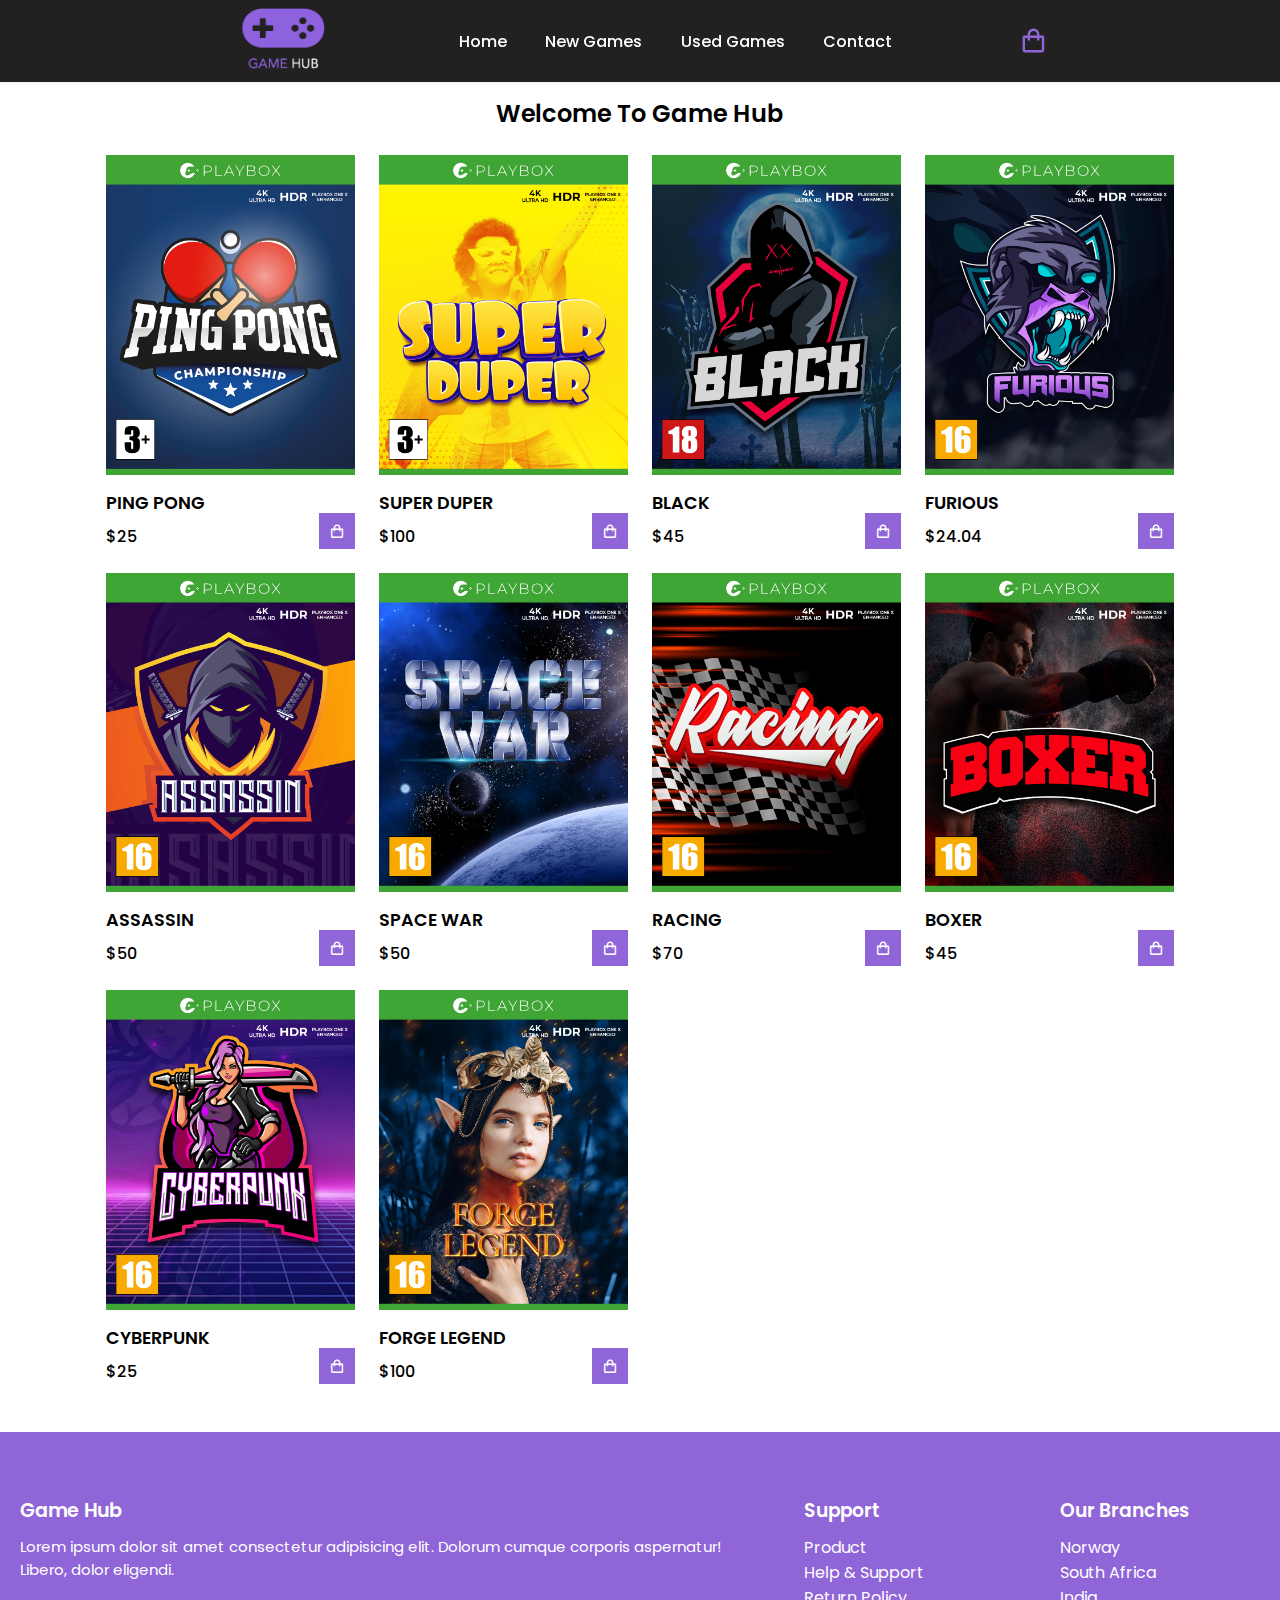
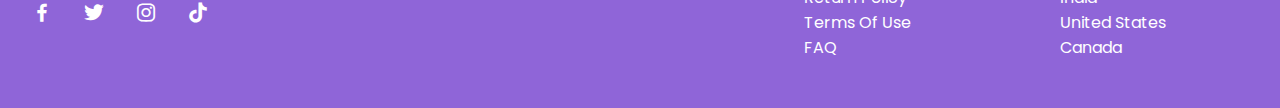
<file: index.html>
<!DOCTYPE html>
<html lang="en">

<head>
    <meta charset="UTF-8">
    <meta http-equiv="X-UA-Compatible" content="IE=edge">
    <meta name="viewport" content="width=device-width, initial-scale=1.0">
    <title>Game Hub</title>
    <!-- Link To CSS -->
    <link rel="stylesheet" href="css/style.css">
    <!-- Box Icons -->
    <link href='https://unpkg.com/boxicons@2.1.1/css/boxicons.min.css' rel='stylesheet'>
    <!-- Hotjar Tracking Code for https://prismatic-bubblegum-a80871.netlify.app/ -->
    <script>
        (function (h, o, t, j, a, r) {
            h.hj = h.hj || function () { (h.hj.q = h.hj.q || []).push(arguments) };
            h._hjSettings = { hjid: 3004598, hjsv: 6 };
            a = o.getElementsByTagName('head')[0];
            r = o.createElement('script'); r.async = 1;
            r.src = t + h._hjSettings.hjid + j + h._hjSettings.hjsv;
            a.appendChild(r);
        })(window, document, 'https://static.hotjar.com/c/hotjar-', '.js?sv=');
    </script>
</head>

<body>
    <!-- Header -->
    <header>
        <!-- Nav -->
        <div class="nav container">
            <a href="index.html" class="logo"><img src="img/gamehublogo.png"></a>
            <ul class="navbar">
                <li><a href="index.html">Home</a></li>
                <li><a href="newgames.html">New Games</a></li>
                <li><a href="usedgames.html">Used Games</a></li>
                <li><a href="contact.html">Contact</a></li>
            </ul>
            <i class='bx bx-menu' id="menu-icon"></i>
            <!-- Cart-Icon -->
            <i class='bx bx-shopping-bag' id="cart-icon"></i>
            <!-- Cart -->
            <div class="cart">
                <h2 class="cart-title">Your Cart</h2>
                <!-- Content -->
                <div class="cart-content">

                </div>
                <!-- Total -->
                <div class="total">
                    <div class="total-title">Total</div>
                    <div class="total-price">$0</div>
                </div>
                <!-- Buy Button -->
                <button type="button" class="btn-buy">Buy Now</button>
                <!-- Cart Close -->
                <i class='bx bx-x' id="close-cart"></i>

            </div>
        </div>
    </header>
    <!-- Shop -->
    <section class="shop container">
        <h2 class="section-title">Welcome To Game Hub</h2>
        <!-- Content -->
        <div class="shop-content">
            <!-- Box 1 -->
            <div class="product-box">
                <img src="img/product1.jpg" alt="" class="product-img">
                <h2 class="product-title">PING PONG</h2>
                <span class="price">$25</span>
                <i class='bx bx-shopping-bag add-cart'></i>
            </div>
            <!-- Box 2 -->
            <div class="product-box">
                <img src="img/product2.jpg" alt="" class="product-img">
                <h2 class="product-title">SUPER DUPER</h2>
                <span class="price">$100</span>
                <i class='bx bx-shopping-bag add-cart'></i>
            </div>
            <!-- Box 3 -->
            <div class="product-box">
                <img src="img/product3.jpg" alt="" class="product-img">
                <h2 class="product-title">BLACK</h2>
                <span class="price">$45</span>
                <i class='bx bx-shopping-bag add-cart'></i>
            </div>
            <!-- Box 4 -->
            <div class="product-box">
                <img src="img/product4.jpg" alt="" class="product-img">
                <h2 class="product-title">FURIOUS</h2>
                <span class="price">$24.04</span>
                <i class='bx bx-shopping-bag add-cart'></i>
            </div>
            <!-- Box 5 -->
            <div class="product-box">
                <img src="img/product5.jpg" alt="" class="product-img">
                <h2 class="product-title">ASSASSIN</h2>
                <span class="price">$50</span>
                <i class='bx bx-shopping-bag add-cart'></i>
            </div>
            <!-- Box 6 -->
            <div class="product-box">
                <img src="img/product6.jpg" alt="" class="product-img">
                <h2 class="product-title">SPACE WAR</h2>
                <span class="price">$50</span>
                <i class='bx bx-shopping-bag add-cart'></i>
            </div>
            <!-- Box 7 -->
            <div class="product-box">
                <img src="img/product7.jpg" alt="" class="product-img">
                <h2 class="product-title">RACING</h2>
                <span class="price">$70</span>
                <i class='bx bx-shopping-bag add-cart'></i>
            </div>
            <!-- Box 8 -->
            <div class="product-box">
                <img src="img/product8.jpg" alt="" class="product-img">
                <h2 class="product-title">BOXER</h2>
                <span class="price">$45</span>
                <i class='bx bx-shopping-bag add-cart'></i>
            </div>
            <!-- Box 9 -->
            <div class="product-box">
                <img src="img/product9.jpg" alt="" class="product-img">
                <h2 class="product-title">CYBERPUNK</h2>
                <span class="price">$25</span>
                <i class='bx bx-shopping-bag add-cart'></i>
            </div>
            <!-- Box 10 -->
            <div class="product-box">
                <img src="img/product10.jpg" alt="" class="product-img">
                <h2 class="product-title">FORGE LEGEND</h2>
                <span class="price">$100</span>
                <i class='bx bx-shopping-bag add-cart'></i>
            </div>
        </div>
    </section>
    <section class="footer">
        <div class="footer-box">
            <h2>Game Hub</h2>
            <p>Lorem ipsum dolor sit amet consectetur adipisicing elit. Dolorum cumque corporis aspernatur! Libero,
                dolor eligendi.</p>

            <div class="social">
                <a href="#"><i class='bx bxl-facebook'></i></a>
                <a href="#"><i class='bx bxl-twitter'></i></a>
                <a href="#"><i class='bx bxl-instagram'></i></a>
                <a href="#"><i class='bx bxl-tiktok'></i></a>
            </div>
        </div>
        <div class="footer-box">
            <h3>Support</h3>
            <li><a href="#">Product</a></li>
            <li><a href="#">Help & Support</a></li>
            <li><a href="#">Return Policy</a></li>
            <li><a href="#">Terms Of Use</a></li>
            <li><a href="#">FAQ</a></li>
        </div>
        <div class="footer-box">
            <h3>Our Branches</h3>
            <li><a href="#">Norway</a></li>
            <li><a href="#">South Africa</a></li>
            <li><a href="#">India</a></li>
            <li><a href="#">United States</a></li>
            <li><a href="#">Canada</a></li>
        </div>
    </section>
    <!-- Link TO JS -->
    <script src="js/main.js"></script>
    <script>
        const menuBtn = document.querySelector('.menu-btn')
        const navlinks = document.querySelector('.nav-links')

        menuBtn.addEventListener('click', () => {
            navlinks.classList.toggle('mobile-menu')
        })
    </script>

</body>

</html>
</file>
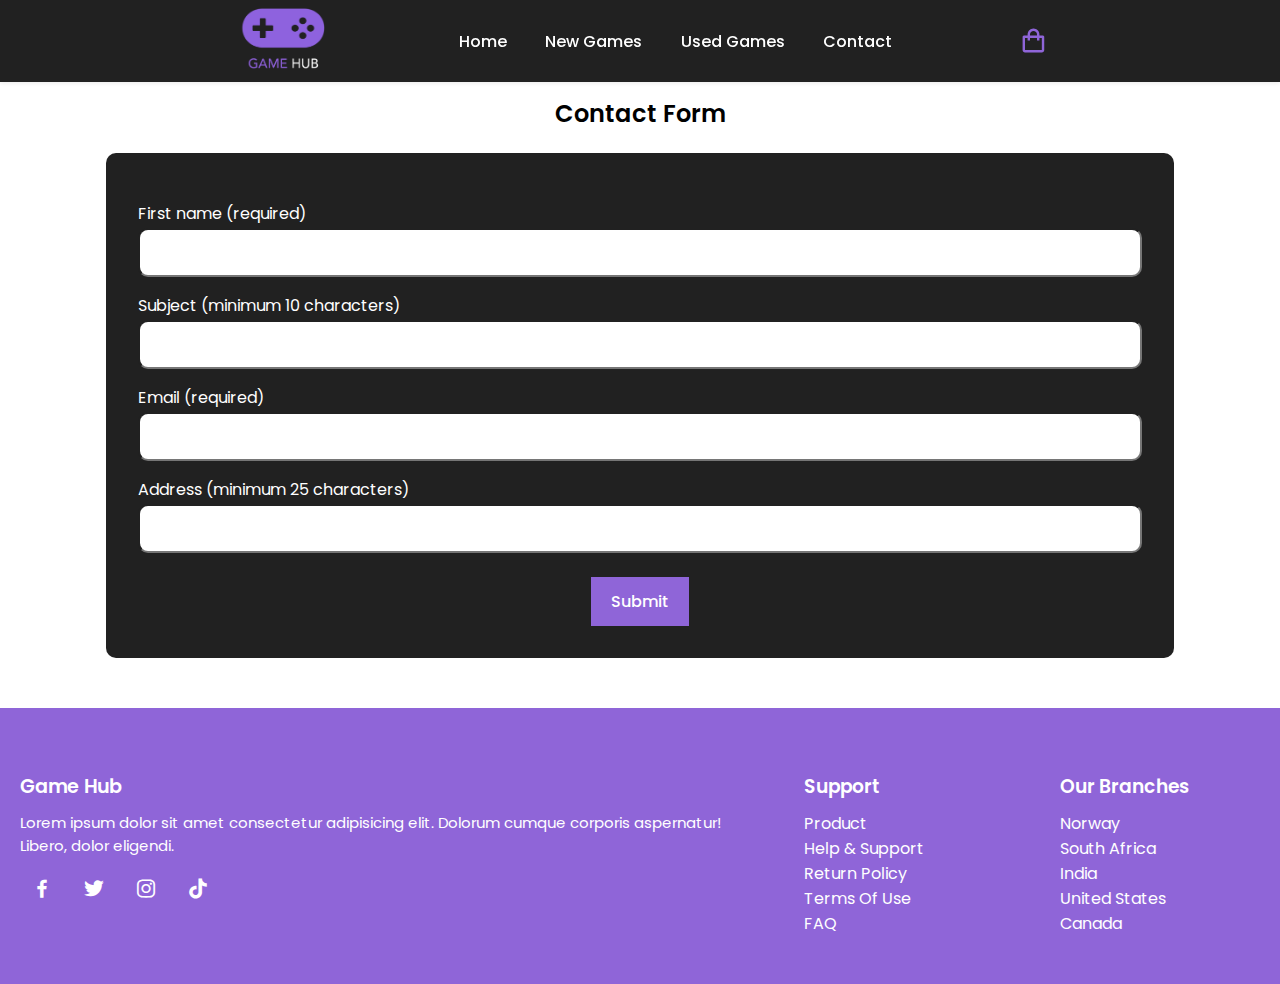
<file: contact.html>
<!DOCTYPE html>
<html lang="en">

<head>
    <meta charset="UTF-8">
    <meta http-equiv="X-UA-Compatible" content="IE=edge">
    <meta name="viewport" content="width=device-width, initial-scale=1.0">
    <title>Contact Form</title>
    <!-- Link To CSS -->
    <link rel="stylesheet" href="css/style.css">
    <!-- Box Icons -->
    <link href='https://unpkg.com/boxicons@2.1.1/css/boxicons.min.css' rel='stylesheet'>
    <!-- Hotjar Tracking Code for https://prismatic-bubblegum-a80871.netlify.app/ -->
    <script>
        (function (h, o, t, j, a, r) {
            h.hj = h.hj || function () { (h.hj.q = h.hj.q || []).push(arguments) };
            h._hjSettings = { hjid: 3004598, hjsv: 6 };
            a = o.getElementsByTagName('head')[0];
            r = o.createElement('script'); r.async = 1;
            r.src = t + h._hjSettings.hjid + j + h._hjSettings.hjsv;
            a.appendChild(r);
        })(window, document, 'https://static.hotjar.com/c/hotjar-', '.js?sv=');
    </script>
</head>
<header>
    <!-- Nav -->
    <div class="nav container">
        <a href="index.html" class="logo"><img src="img/gamehublogo.png"></a>
        <ul class="navbar">
            <li><a href="index.html">Home</a></li>
            <li><a href="newgames.html">New Games</a></li>
            <li><a href="usedgames.html">Used Games</a></li>
            <li><a href="contact.html">Contact</a></li>
        </ul>
        <i class='bx bx-menu' id="menu-icon"></i>
        <!-- Cart-Icon -->
        <i class='bx bx-shopping-bag' id="cart-icon"></i>
        <!-- Cart -->
        <div class="cart">
            <h2 class="cart-title">Your Cart</h2>
            <!-- Content -->
            <div class="cart-content">

            </div>
            <!-- Total -->
            <div class="total">
                <div class="total-title">Total</div>
                <div class="total-price">$0</div>
            </div>
            <!-- Buy Button -->
            <button type="button" class="btn-buy">Buy Now</button>
            <!-- Cart Close -->
            <i class='bx bx-x' id="close-cart"></i>

        </div>
    </div>
</header>

<body>
    <section class="shop container">
        <h2 class="section-title">Contact Form</h2>
    </section>
    <main class="container">
        <form id="contactForm">
            <div>
                <div class="form-success" id="formSuccess">You have succesfully sumited your request!</div>
            </div>
            <div>
                <label>
                    First name (required)
                    <input name="firstName" id="firstName" />
                </label>
                <div class="form-error" id="firstNameError">Please enter your first name</div>
            </div>

            <div>
                <label>
                    Subject (minimum 10 characters)
                    <input name="subject" id="subject" />
                </label>
                <div class="form-error" id="subjectError">Your subject must be at least 10 characters</div>
            </div>

            <div>
                <label>
                    Email (required)
                    <input name="email" id="email" />
                </label>
                <div class="form-error" id="emailError">Please enter a valid email address</div>
            </div>

            <div>
                <label>
                    Address (minimum 25 characters)
                    <input name="address" id="address" />
                </label>
                <div class="form-error" id="addressError">Your address must be at least 25 characters</div>
            </div>


            <button class="btn-sumit">Submit</button>

        </form>
    </main>
    <section class="footer">
        <div class="footer-box">
            <h2>Game Hub</h2>
            <p>Lorem ipsum dolor sit amet consectetur adipisicing elit. Dolorum cumque corporis aspernatur! Libero,
                dolor eligendi.</p>

            <div class="social">
                <a href="#"><i class='bx bxl-facebook'></i></a>
                <a href="#"><i class='bx bxl-twitter'></i></a>
                <a href="#"><i class='bx bxl-instagram'></i></a>
                <a href="#"><i class='bx bxl-tiktok'></i></a>
            </div>
        </div>
        <div class="footer-box">
            <h3>Support</h3>
            <li><a href="#">Product</a></li>
            <li><a href="#">Help & Support</a></li>
            <li><a href="#">Return Policy</a></li>
            <li><a href="#">Terms Of Use</a></li>
            <li><a href="#">FAQ</a></li>
        </div>
        <div class="footer-box">
            <h3>Our Branches</h3>
            <li><a href="#">Norway</a></li>
            <li><a href="#">South Africa</a></li>
            <li><a href="#">India</a></li>
            <li><a href="#">United States</a></li>
            <li><a href="#">Canada</a></li>
        </div>
    </section>
    <script src="js/contact.js"></script>
    <script src="js/main.js"></script>
    <script>
        const menuBtn = document.querySelector('.menu-btn')
        const navlinks = document.querySelector('.nav-links')

        menuBtn.addEventListener('click', () => {
            navlinks.classList.toggle('mobile-menu')
        })
    </script>
</body>

</html>
</file>
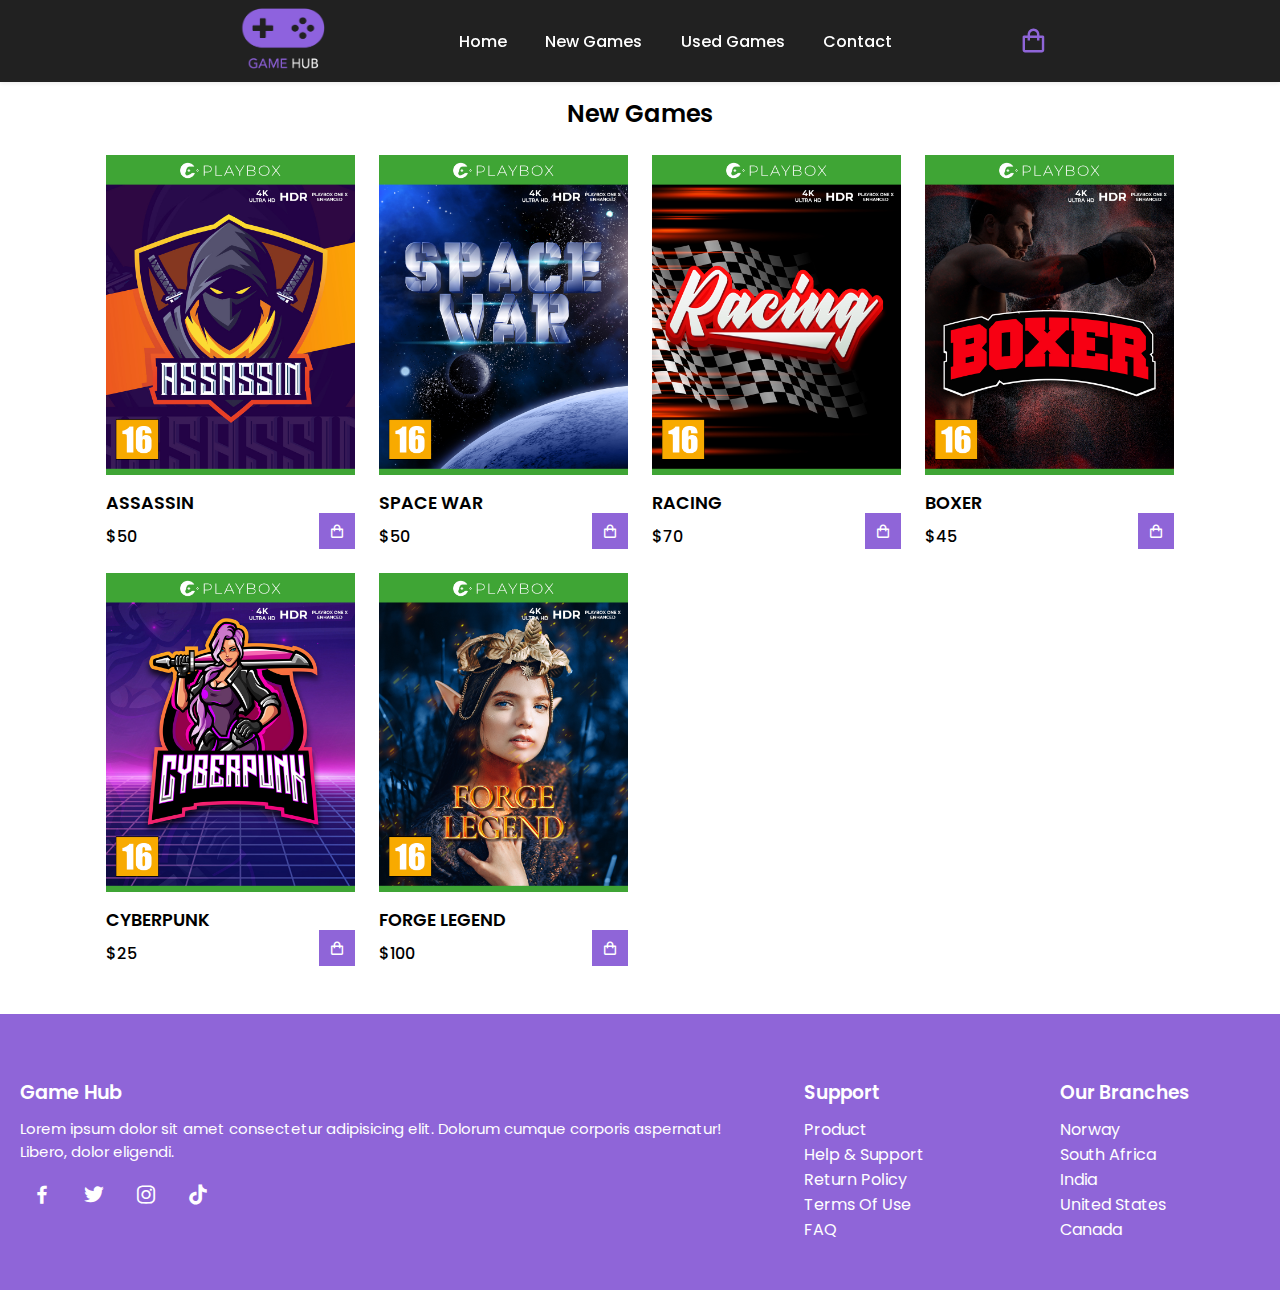
<file: newgames.html>
<!DOCTYPE html>
<html lang="en">

<head>
    <meta charset="UTF-8">
    <meta http-equiv="X-UA-Compatible" content="IE=edge">
    <meta name="viewport" content="width=device-width, initial-scale=1.0">
    <title>New Games</title>
    <!-- Link To CSS -->
    <link rel="stylesheet" href="css/style.css">
    <!-- Box Icons -->
    <link href='https://unpkg.com/boxicons@2.1.1/css/boxicons.min.css' rel='stylesheet'>
    <!-- Hotjar Tracking Code for https://prismatic-bubblegum-a80871.netlify.app/ -->
    <script>
        (function (h, o, t, j, a, r) {
            h.hj = h.hj || function () { (h.hj.q = h.hj.q || []).push(arguments) };
            h._hjSettings = { hjid: 3004598, hjsv: 6 };
            a = o.getElementsByTagName('head')[0];
            r = o.createElement('script'); r.async = 1;
            r.src = t + h._hjSettings.hjid + j + h._hjSettings.hjsv;
            a.appendChild(r);
        })(window, document, 'https://static.hotjar.com/c/hotjar-', '.js?sv=');
    </script>
</head>

<body>
    <!-- Header -->
    <header>
        <!-- Nav -->
        <div class="nav container">
            <a href="index.html" class="logo"><img src="img/gamehublogo.png"></a>
            <ul class="navbar">
                <li><a href="index.html">Home</a></li>
                <li><a href="newgames.html">New Games</a></li>
                <li><a href="usedgames.html">Used Games</a></li>
                <li><a href="contact.html">Contact</a></li>
            </ul>
            <i class='bx bx-menu' id="menu-icon"></i>
            <!-- Cart-Icon -->
            <i class='bx bx-shopping-bag' id="cart-icon"></i>
            <!-- Cart -->
            <div class="cart">
                <h2 class="cart-title">Your Cart</h2>
                <!-- Content -->
                <div class="cart-content">

                </div>
                <!-- Total -->
                <div class="total">
                    <div class="total-title">Total</div>
                    <div class="total-price">$0</div>
                </div>
                <!-- Buy Button -->
                <button type="button" class="btn-buy">Buy Now</button>
                <!-- Cart Close -->
                <i class='bx bx-x' id="close-cart"></i>

            </div>
        </div>
    </header>
    <!-- Shop -->
    <section class="shop container">
        <h2 class="section-title">New Games</h2>
        <!-- Content -->
        <div class="shop-content">
            <!-- Box 5 -->
            <div class="product-box">
                <img src="img/product5.jpg" alt="" class="product-img">
                <h2 class="product-title">ASSASSIN</h2>
                <span class="price">$50</span>
                <i class='bx bx-shopping-bag add-cart'></i>
            </div>
            <!-- Box 6 -->
            <div class="product-box">
                <img src="img/product6.jpg" alt="" class="product-img">
                <h2 class="product-title">SPACE WAR</h2>
                <span class="price">$50</span>
                <i class='bx bx-shopping-bag add-cart'></i>
            </div>
            <!-- Box 7 -->
            <div class="product-box">
                <img src="img/product7.jpg" alt="" class="product-img">
                <h2 class="product-title">RACING</h2>
                <span class="price">$70</span>
                <i class='bx bx-shopping-bag add-cart'></i>
            </div>
            <!-- Box 8 -->
            <div class="product-box">
                <img src="img/product8.jpg" alt="" class="product-img">
                <h2 class="product-title">BOXER</h2>
                <span class="price">$45</span>
                <i class='bx bx-shopping-bag add-cart'></i>
            </div>
            <!-- Box 9 -->
            <div class="product-box">
                <img src="img/product9.jpg" alt="" class="product-img">
                <h2 class="product-title">CYBERPUNK</h2>
                <span class="price">$25</span>
                <i class='bx bx-shopping-bag add-cart'></i>
            </div>
            <!-- Box 10 -->
            <div class="product-box">
                <img src="img/product10.jpg" alt="" class="product-img">
                <h2 class="product-title">FORGE LEGEND</h2>
                <span class="price">$100</span>
                <i class='bx bx-shopping-bag add-cart'></i>
            </div>
        </div>
    </section>
    <section class="footer">
        <div class="footer-box">
            <h2>Game Hub</h2>
            <p>Lorem ipsum dolor sit amet consectetur adipisicing elit. Dolorum cumque corporis aspernatur! Libero,
                dolor eligendi.</p>

            <div class="social">
                <a href="#"><i class='bx bxl-facebook'></i></a>
                <a href="#"><i class='bx bxl-twitter'></i></a>
                <a href="#"><i class='bx bxl-instagram'></i></a>
                <a href="#"><i class='bx bxl-tiktok'></i></a>
            </div>
        </div>
        <div class="footer-box">
            <h3>Support</h3>
            <li><a href="#">Product</a></li>
            <li><a href="#">Help & Support</a></li>
            <li><a href="#">Return Policy</a></li>
            <li><a href="#">Terms Of Use</a></li>
            <li><a href="#">FAQ</a></li>
        </div>
        <div class="footer-box">
            <h3>Our Branches</h3>
            <li><a href="#">Norway</a></li>
            <li><a href="#">South Africa</a></li>
            <li><a href="#">India</a></li>
            <li><a href="#">United States</a></li>
            <li><a href="#">Canada</a></li>
        </div>
    </section>
    <!-- Link TO JS -->
    <script src="js/main.js"></script>
    <script>
        const menuBtn = document.querySelector('.menu-btn')
        const navlinks = document.querySelector('.nav-links')

        menuBtn.addEventListener('click', () => {
            navlinks.classList.toggle('mobile-menu')
        })
    </script>

</body>

</html>
</file>
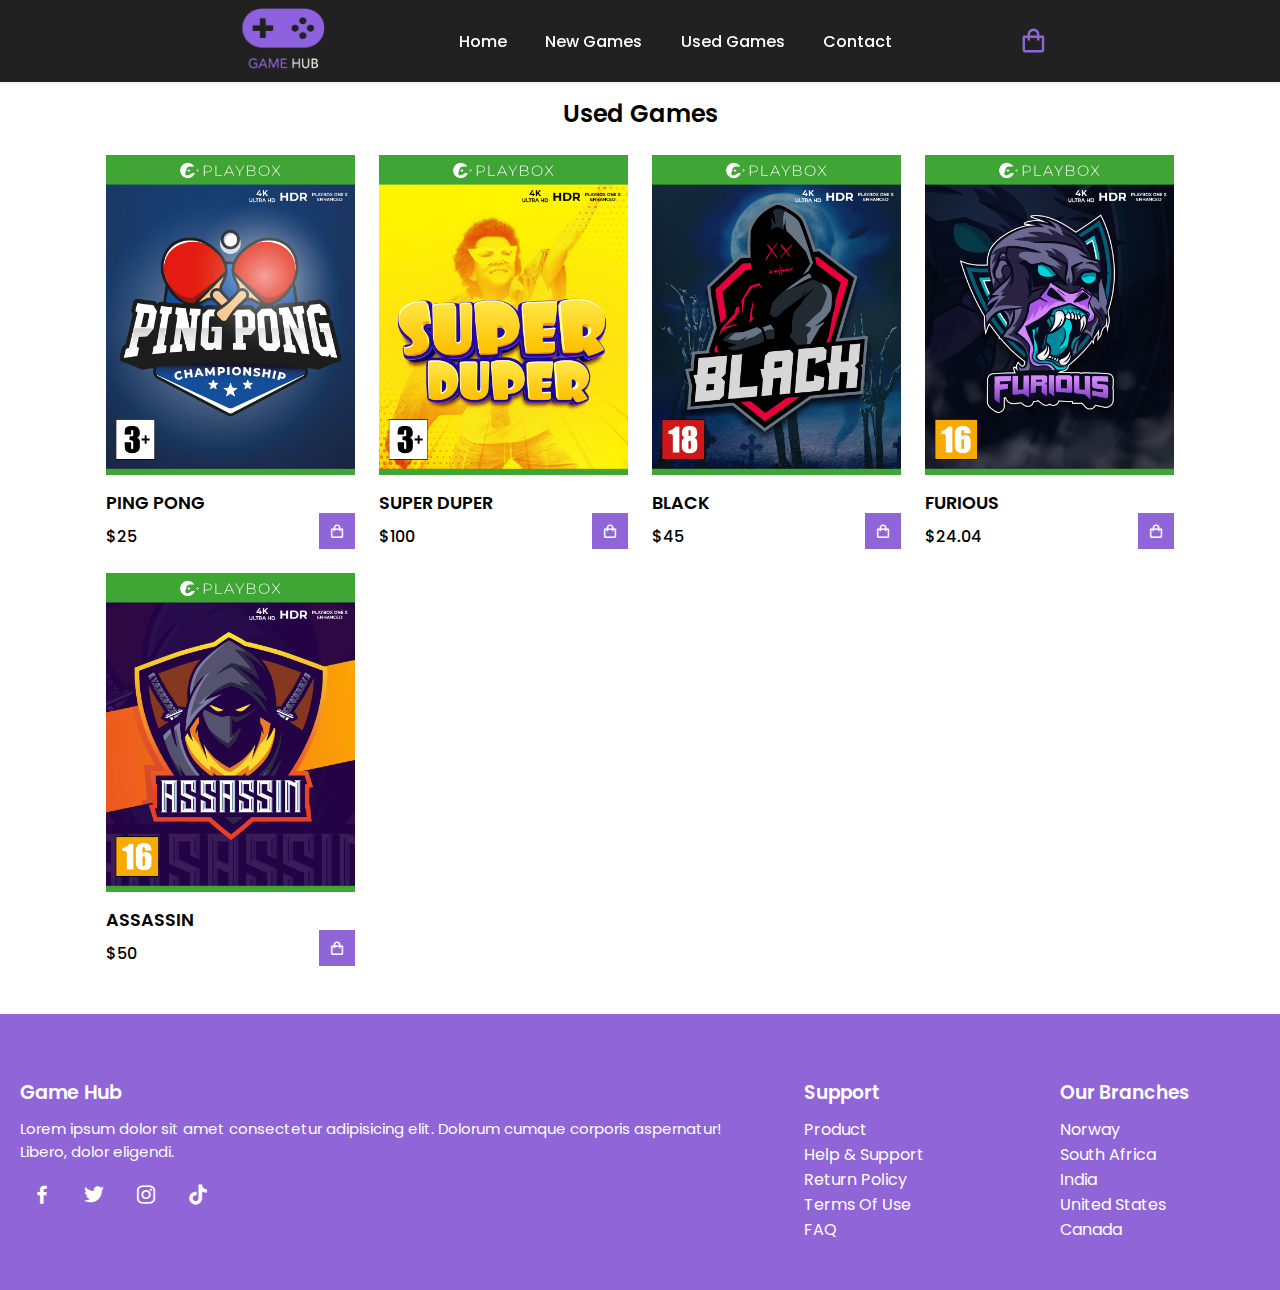
<file: usedgames.html>
<!DOCTYPE html>
<html lang="en">

<head>
    <meta charset="UTF-8">
    <meta http-equiv="X-UA-Compatible" content="IE=edge">
    <meta name="viewport" content="width=device-width, initial-scale=1.0">
    <title>Used Games</title>
    <!-- Link To CSS -->
    <link rel="stylesheet" href="css/style.css">
    <!-- Box Icons -->
    <link href='https://unpkg.com/boxicons@2.1.1/css/boxicons.min.css' rel='stylesheet'>
    <!-- Hotjar Tracking Code for https://prismatic-bubblegum-a80871.netlify.app/ -->
    <script>
        (function (h, o, t, j, a, r) {
            h.hj = h.hj || function () { (h.hj.q = h.hj.q || []).push(arguments) };
            h._hjSettings = { hjid: 3004598, hjsv: 6 };
            a = o.getElementsByTagName('head')[0];
            r = o.createElement('script'); r.async = 1;
            r.src = t + h._hjSettings.hjid + j + h._hjSettings.hjsv;
            a.appendChild(r);
        })(window, document, 'https://static.hotjar.com/c/hotjar-', '.js?sv=');
    </script>
</head>

<body>
    <!-- Header -->
    <header>
        <!-- Nav -->
        <div class="nav container">
            <a href="index.html" class="logo"><img src="img/gamehublogo.png"></a>
            <ul class="navbar">
                <li><a href="index.html">Home</a></li>
                <li><a href="newgames.html">New Games</a></li>
                <li><a href="usedgames.html">Used Games</a></li>
                <li><a href="contact.html">Contact</a></li>
            </ul>
            <i class='bx bx-menu' id="menu-icon"></i>
            <!-- Cart-Icon -->
            <i class='bx bx-shopping-bag' id="cart-icon"></i>
            <!-- Cart -->
            <div class="cart">
                <h2 class="cart-title">Your Cart</h2>
                <!-- Content -->
                <div class="cart-content">

                </div>
                <!-- Total -->
                <div class="total">
                    <div class="total-title">Total</div>
                    <div class="total-price">$0</div>
                </div>
                <!-- Buy Button -->
                <button type="button" class="btn-buy">Buy Now</button>
                <!-- Cart Close -->
                <i class='bx bx-x' id="close-cart"></i>

            </div>
        </div>
    </header>
    <!-- Shop -->
    <section class="shop container">
        <h2 class="section-title">Used Games</h2>
        <!-- Content -->
        <div class="shop-content">
            <!-- Box 1 -->
            <div class="product-box">
                <img src="img/product1.jpg" alt="" class="product-img">
                <h2 class="product-title">PING PONG</h2>
                <span class="price">$25</span>
                <i class='bx bx-shopping-bag add-cart'></i>
            </div>
            <!-- Box 2 -->
            <div class="product-box">
                <img src="img/product2.jpg" alt="" class="product-img">
                <h2 class="product-title">SUPER DUPER</h2>
                <span class="price">$100</span>
                <i class='bx bx-shopping-bag add-cart'></i>
            </div>
            <!-- Box 3 -->
            <div class="product-box">
                <img src="img/product3.jpg" alt="" class="product-img">
                <h2 class="product-title">BLACK</h2>
                <span class="price">$45</span>
                <i class='bx bx-shopping-bag add-cart'></i>
            </div>
            <!-- Box 4 -->
            <div class="product-box">
                <img src="img/product4.jpg" alt="" class="product-img">
                <h2 class="product-title">FURIOUS</h2>
                <span class="price">$24.04</span>
                <i class='bx bx-shopping-bag add-cart'></i>
            </div>
            <!-- Box 5 -->
            <div class="product-box">
                <img src="img/product5.jpg" alt="" class="product-img">
                <h2 class="product-title">ASSASSIN</h2>
                <span class="price">$50</span>
                <i class='bx bx-shopping-bag add-cart'></i>
            </div>
        </div>
    </section>
    <section class="footer">
        <div class="footer-box">
            <h2>Game Hub</h2>
            <p>Lorem ipsum dolor sit amet consectetur adipisicing elit. Dolorum cumque corporis aspernatur! Libero,
                dolor eligendi.</p>

            <div class="social">
                <a href="#"><i class='bx bxl-facebook'></i></a>
                <a href="#"><i class='bx bxl-twitter'></i></a>
                <a href="#"><i class='bx bxl-instagram'></i></a>
                <a href="#"><i class='bx bxl-tiktok'></i></a>
            </div>
        </div>
        <div class="footer-box">
            <h3>Support</h3>
            <li><a href="#">Product</a></li>
            <li><a href="#">Help & Support</a></li>
            <li><a href="#">Return Policy</a></li>
            <li><a href="#">Terms Of Use</a></li>
            <li><a href="#">FAQ</a></li>
        </div>
        <div class="footer-box">
            <h3>Our Branches</h3>
            <li><a href="#">Norway</a></li>
            <li><a href="#">South Africa</a></li>
            <li><a href="#">India</a></li>
            <li><a href="#">United States</a></li>
            <li><a href="#">Canada</a></li>
        </div>
    </section>
    <!-- Link TO JS -->
    <script src="js/main.js"></script>
    <script>
        const menuBtn = document.querySelector('.menu-btn')
        const navlinks = document.querySelector('.nav-links')

        menuBtn.addEventListener('click', () => {
            navlinks.classList.toggle('mobile-menu')
        })
    </script>

</body>

</html>
</file>
<file: css/style.css>
/* Google Fonts */
@import url("https://fonts.googleapis.com/css2?family=Poppins:wght@400;500;600;700&display=swap");
* {
  font-family: "Poppins", sans-serif;
  margin: 0;
  padding: 0;
  scroll-padding-top: 2rem;
  scroll-behavior: smooth;
  box-sizing: border-box;
  list-style: none;
  text-decoration: none;
}
:root {
  --main-color: #8F65D8;
  --text-color: white;
  --bg-color: #212121;
}
img {
  width: 100%;
}
body {
  color: var(--text-color);
}
.container {
  max-width: 1068px;
  margin: auto;
  width: 100%;
}
section {
  padding: 4rem 0 3rem;
}
/* Header */
header {
  position: fixed;
  top: 0;
  left: 0;
  width: 100%;
  background: var(--bg-color);
  box-shadow: 0 1px 4px hsl(0 4% 15% / 10%);
  z-index: 100;
}
.nav {
  display: flex;
  align-items: center;
  justify-content: space-evenly;
  padding: 2px 0;
}

.logo {
  width: 100px;
}

#cart-icon {
  font-size: 1.8rem;
  cursor: pointer;
  color: #8F65D8;
}
#user-icon {
  font-size: 1.8rem;
  cursor: pointer;
}
#menu-icon {
  font-size: 1.8rem;
  cursor: pointer;
}
/* Cart */
.cart {
  position: fixed;
  top: 0;
  right: -100%;
  width: 360px;
  min-height: 100vh;
  padding: 20px;
  background: var(--bg-color);
  box-shadow: -2px 0 4px hsl(0 4% 15% / 10%);
  transition: 0.3s;
}
.cart.active {
  right: 0;
}
.cart-title {
  text-align: center;
  font-size: 1.5rem;
  font-weight: 600;
  margin-top: 2rem;
}
.cart-box {
  display: grid;
  grid-template-columns: 32% 50% 18%;
  align-items: center;
  gap: 1rem;
  margin-top: 1rem;
}
.cart-img {
  width: 100px;
  height: 100px;
  object-fit: contain;
  padding: 10px;
}
.detail-box {
  display: grid;
  row-gap: 0.5rem;
}
.cart-product-title {
  font-size: 1rem;
  text-transform: uppercase;
}
.cart-price {
  font-weight: 500;
}
.cart-quantity {
  border: 1px solid #8F65D8;
  outline-color: var(--main-color);
  width: 3.4rem;
  text-align: center;
  font-size: 0.9rem;
}
.cart-remove {
  font-size: 24px;
  color: var(--main-color);
  cursor: pointer;
}
.total {
  display: flex;
  justify-content: flex-end;
  margin-top: 1.5rem;
  border-top: 1px solid var(--text-color);
}
.total-title {
  font-size: 1rem;
  font-weight: 600;
}
.total-price {
  margin-left: 0.5rem;
}
.btn-buy {
  display: flex;
  margin: 1.5rem auto 0 auto;
  padding: 12px 20px;
  border: none;
  background: var(--main-color);
  color: var(--bg-color);
  font-size: 1rem;
  font-weight: 500;
  cursor: pointer;
}
.btn-buy:hover {
  background: var(--text-color);
}
#close-cart {
  position: absolute;
  top: 1rem;
  right: 0.8rem;
  font-size: 2rem;
  color: var(--text-color);
  cursor: pointer;
}
.section-title {
  font-size: 1.5rem;
  font-weight: 600;
  text-align: center;
  margin-bottom: 1.5rem;
  color: black;
}
.shop {
  margin-top: 2rem;
}
/* Shop Content */
.shop-content {
  display: grid;
  grid-template-columns: repeat(auto-fit, minmax(220px, auto));
  gap: 1.5rem;
}
.product-box {
  position: relative;
}
.product-box:hover {
  padding: 10px;
  border: 1px solid #8F65D8;
  transition: 0.4s;
}
.product-img {
  width: 100%;
  height: auto;
  margin-bottom: 0.5rem;
}
.product-title {
  font-size: 1.1rem;
  font-weight: 600;
  text-transform: uppercase;
  margin-bottom: 0.5rem;
  color: black;
}
.price {
  font-weight: 500;
  color: black;
}
.add-cart {
  position: absolute;
  bottom: 0;
  right: 0;
  background: var(--main-color);
  color: white;
  padding: 10px;
  cursor: pointer;
}
.add-cart:hover {
  background: hsl(249, 32%, 17%);
}

.footer {
  display: grid;
  grid-template-columns: repeat(auto-fit, minmax(240px, auto));
  gap: 1rem;
  color: var(--text-color);
  background-color: #8F65D8;
}
.footer-box h2 {
  font-size: 1.2rem;
  font-weight: 600;
  margin-bottom: 10px;
  margin-left: 20px;
}
.footer-box p {
  font-size: 0.938rem;
  margin-bottom: 10px;
  margin-left: 20px;
}
.social {
  display: flex;
  align-items: center;
  column-gap: 0.5rem;
  margin-left: 20px;
}
.social a .bx {
  font-size: 24px;
  color: var(--text-color);
  padding: 10px;
  background: var(--second-color);
  border-radius: 0.5rem;
}
.social a .bx:hover {
  background: var(--main-color);
  color: var(--bg-color);
}
.footer-box h3 {
  font-weight: 600;
  margin-bottom: 10px;
  margin-left: 20px;
}
.footer-box li a {
  color: var(--text-color);
  margin-left: 20px;
}
.footer-box li a:hover {
  color: #212121;
}
/* Breakpoints / Making Responsive */
@media (max-width: 1080px) {
  .nav {
    padding: 15px;
  }
  section {
    padding: 3rem 0 2rem;
  }
  .container {
    margin: 0 auto;
    width: 90%;
  }
  .shop {
    margin-top: 2rem !important;
  }
}
@media (max-width: 400px) {

  .menu-btn {
    display: block;
}
  .nav {
    padding: 0px;
  }
  .logo {
    font-size: 0.9rem;
  }
  .cart {
    width: 320px;
  }
}
@media (max-width: 360px) {
  .shop {
    margin-top: 1rem !important;
  }
  .cart {
    width: 280px;
  }
}


.navbar {
  display: flex;
  column-gap: 2.4rem;
}
.navbar a {
  font-size: 1rem;
  font-weight: 500;
  color: var(--text-color);
}
.navbar a:hover {
  color: var(--main-color);
}
#menu-icon {
  display: none;
}


@media (max-width: 768px) {
  #menu-icon {
    display: initial;
  }
  header .navbar {
    position: absolute;
    width: 320px;
    height: 100vh;
    top: 100%;
    right: -100%;
    display: flex;
    flex-direction: column;
    background: var(--bg-color);
    row-gap: 1.4rem;
    padding: 20px;
    box-shadow: 4px 4px 0 4px rgb(14 55 54 / 15%);
    transition: 0.2s linear;
    text-align: left;
  }
  .navbar.active {
    right: 0;
  }
  .home-text h1 {
    font-size: 2rem;
  }
}



* {
  box-sizing: border-box;
}

form {
  padding: 2em;
  background: #212121;
  border-radius: 10px;
  margin-bottom: 50px;
  margin-top: -50px;
}

input {
  width: 100%;
  margin-top: 2px;
  padding: 10px;
  font-size: 16px;
  border-radius: 10px;
}

.btn-sumit {
  display: flex;
  margin: 1.5rem auto 0 auto;
  padding: 12px 20px;
  border: none;
  background: var(--main-color);
  color: white;
  font-size: 1rem;
  font-weight: 500;
  cursor: pointer;
}
.btn-sumit:hover {
  background: red;
}

label {
  display: block;
  margin-top: 1rem;
}

.form-error {
  display: none;
  color: red;
  font-size: 0.9rem;
  margin-top: 2px;
}

.form-success {
  display: none;
  color: green;
  font-size: 1.4rem;
  margin-top: 2px;
}

.breadcrumb-nav {
  margin-bottom: 1em;
  padding-bottom: 0.5em;
  border-bottom: 5px solid lightgrey;
}
</file>
